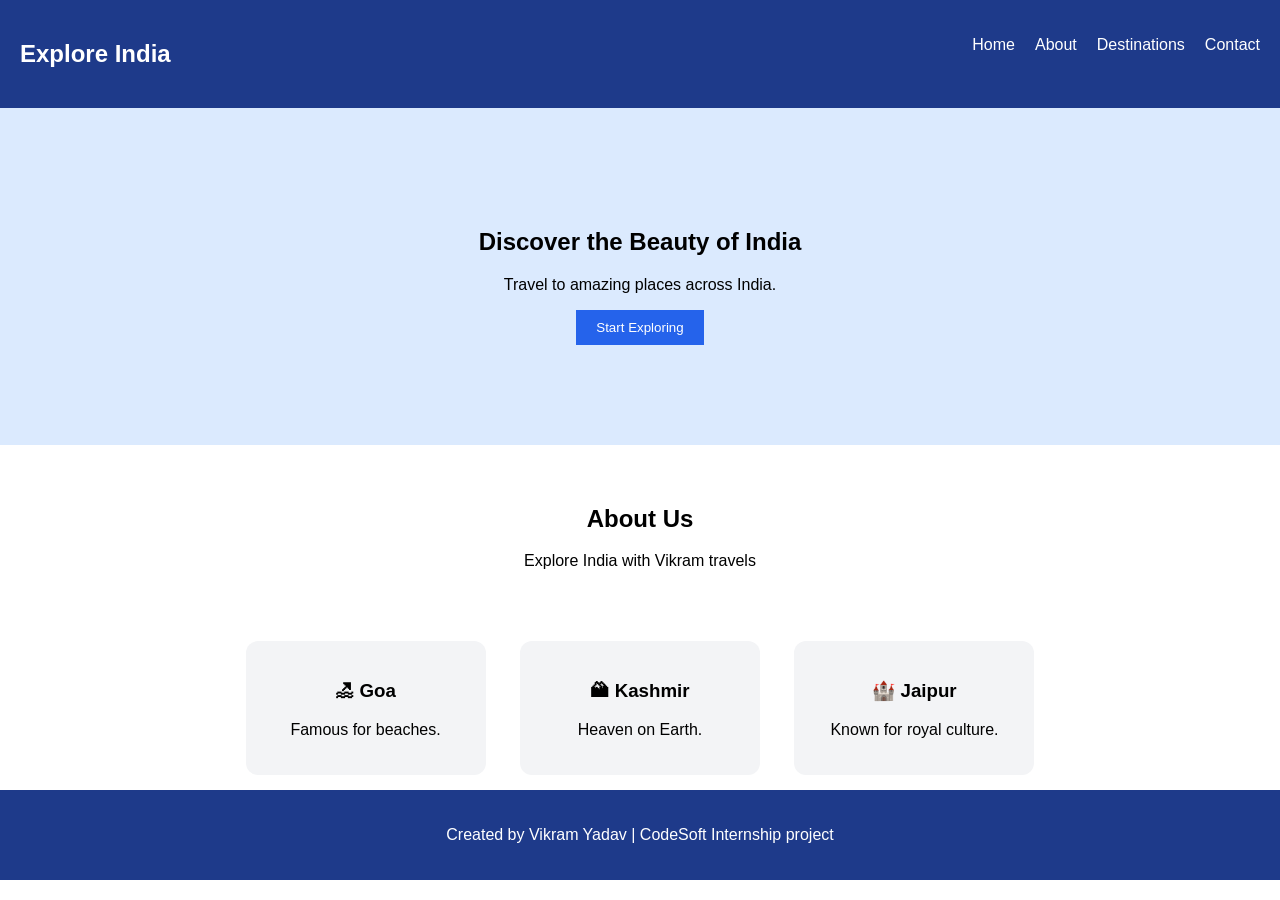
<file: Task1_LandingPage/index.html>
<!DOCTYPE html>
<html>
<head>
    <title>Vikram Travels</title>
    <link rel="stylesheet" href="style.css">
</head>
<body>

<nav>
    <h1>Explore India</h1>
    <ul>
        <li>Home</li>
        <li>About</li>
        <li>Destinations</li>
        <li>Contact</li>
    </ul>
</nav>

<section class="hero">
    <h2>Discover the Beauty of India</h2>
    <p>Travel to amazing places across India.</p>
    <button>Start Exploring</button>
</section>

<section class="about">
    <h2>About Us</h2>
    <p>Explore India with Vikram travels</p>
</section>

<section class="places">

    <div class="card">
        <h3>🏖 Goa</h3>
        <p>Famous for beaches.</p>
    </div>

    <div class="card">
        <h3>🏔 Kashmir</h3>
        <p>Heaven on Earth.</p>
    </div>

    <div class="card">
        <h3>🏰 Jaipur</h3>
        <p>Known for royal culture.</p>
    </div>

</section>

<footer>
    <p>Created by Vikram Yadav | CodeSoft Internship project</p>
</footer>

</body>
</html>
</file>
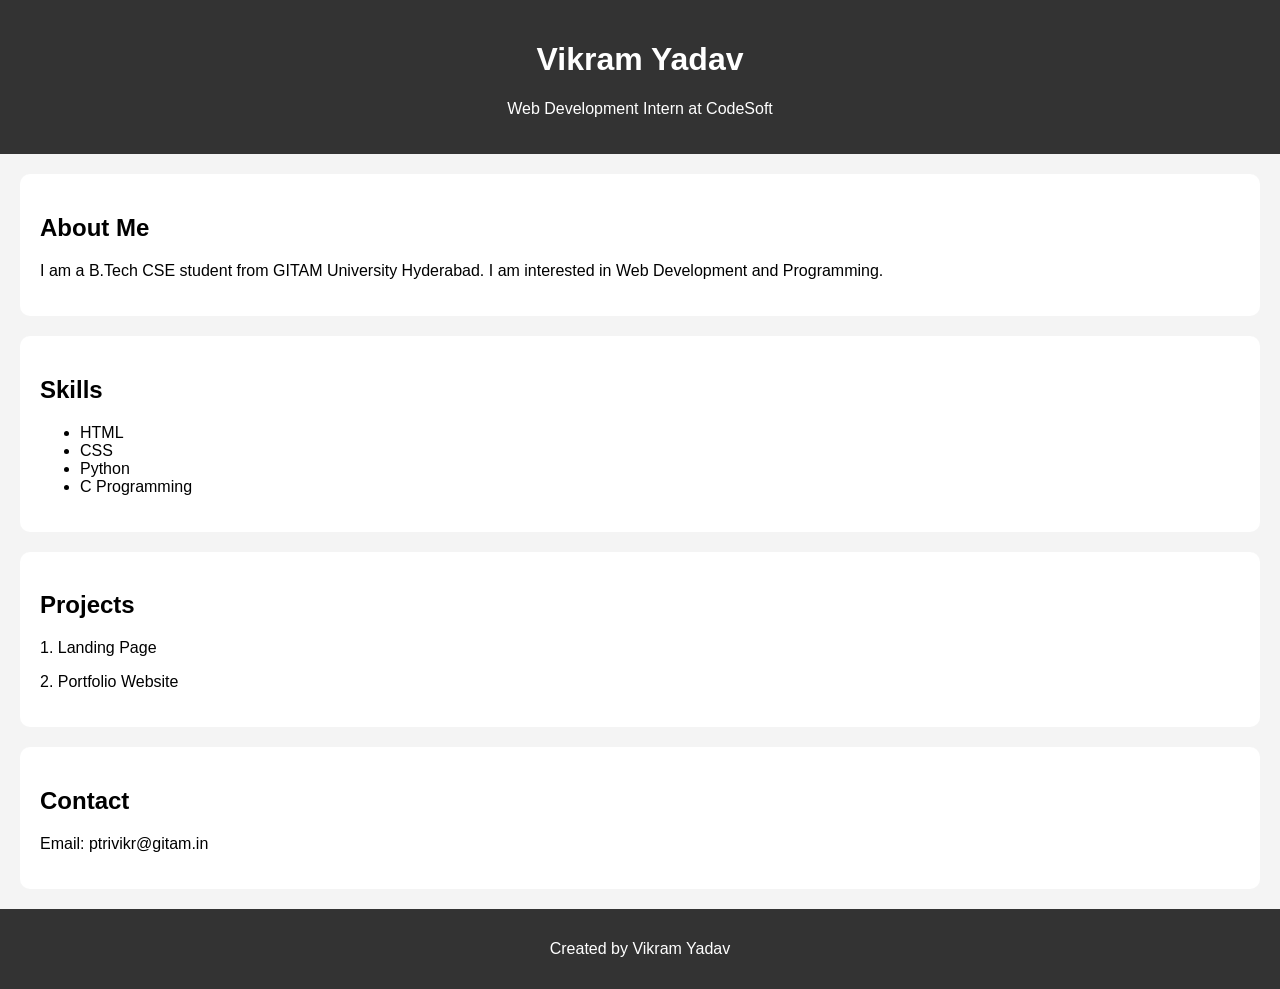
<file: Task1_portfolio/index.html>
<!DOCTYPE html>
<html>
<head>
    <title>My Portfolio</title>
    <link rel="stylesheet" href="style.css">
</head>
<body>

<header>
    <h1>Vikram Yadav</h1>
    <p>Web Development Intern at CodeSoft</p>
</header>

<section>
    <h2>About Me</h2>
    <p>I am a B.Tech CSE student from GITAM University Hyderabad. I am interested in Web Development and Programming.</p>
</section>

<section>
    <h2>Skills</h2>
    <ul>
        <li>HTML</li>
        <li>CSS</li>
        <li>Python</li>
        <li>C Programming</li>
    </ul>
</section>

<section>
    <h2>Projects</h2>
    <p>1. Landing Page</p>
    <p>2. Portfolio Website</p>
</section>

<section>
    <h2>Contact</h2>
    <p>Email: ptrivikr@gitam.in</p>
</section>

<footer>
    <p>Created by Vikram Yadav</p>
</footer>

</body>
</html>
</file>
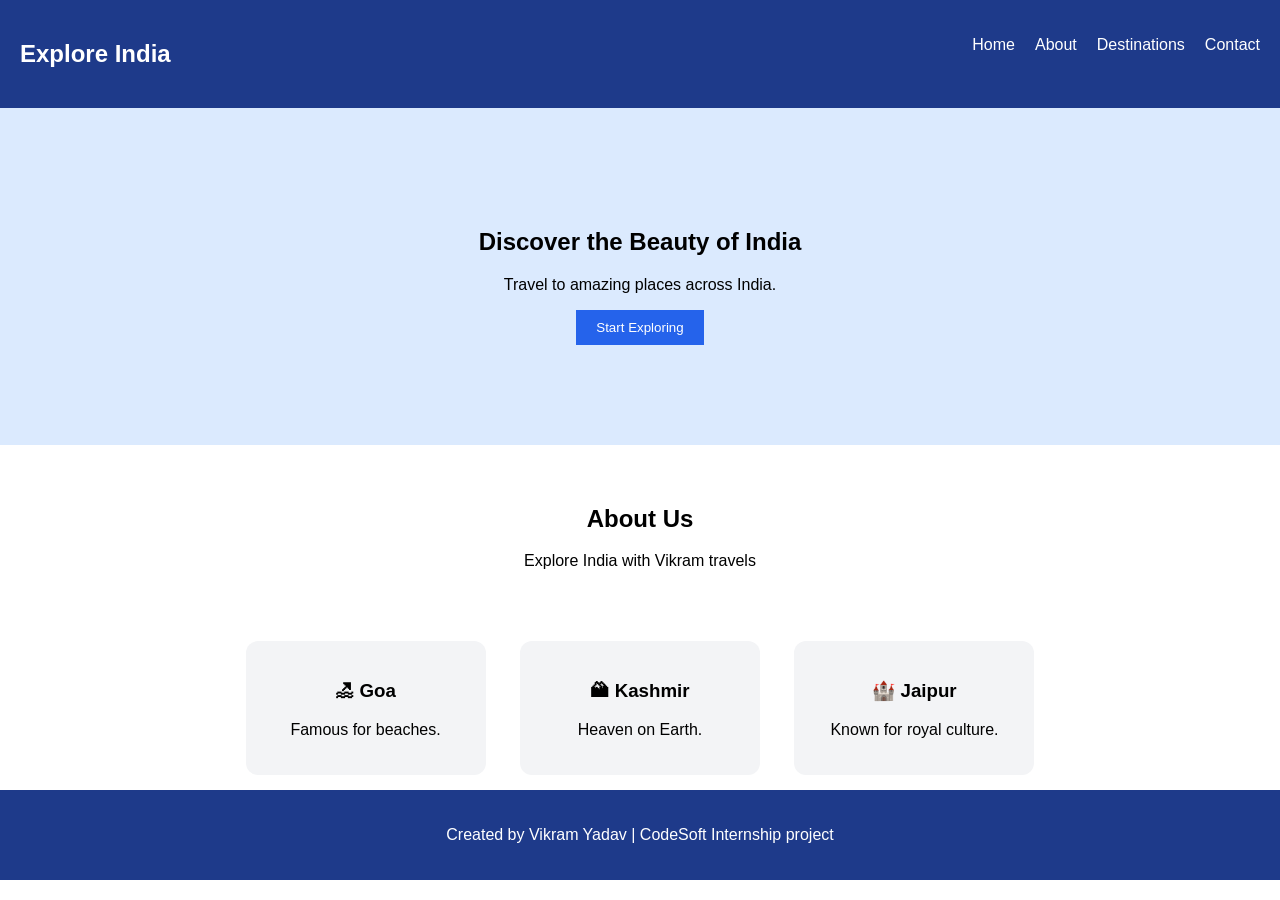
<file: Task2_LandingPage/index.html>
<!DOCTYPE html>
<html>
<head>
    <title>Vikram Travels</title>
    <link rel="stylesheet" href="style.css">
</head>
<body>

<nav>
    <h1>Explore India</h1>
    <ul>
        <li>Home</li>
        <li>About</li>
        <li>Destinations</li>
        <li>Contact</li>
    </ul>
</nav>

<section class="hero">
    <h2>Discover the Beauty of India</h2>
    <p>Travel to amazing places across India.</p>
    <button>Start Exploring</button>
</section>

<section class="about">
    <h2>About Us</h2>
    <p>Explore India with Vikram travels</p>
</section>

<section class="places">

    <div class="card">
        <h3>🏖 Goa</h3>
        <p>Famous for beaches.</p>
    </div>

    <div class="card">
        <h3>🏔 Kashmir</h3>
        <p>Heaven on Earth.</p>
    </div>

    <div class="card">
        <h3>🏰 Jaipur</h3>
        <p>Known for royal culture.</p>
    </div>

</section>

<footer>
    <p>Created by Vikram Yadav | CodeSoft Internship project</p>
</footer>

</body>
</html>
</file>
<file: Task1_LandingPage/style.css>
body{
    margin:0;
    font-family:Arial;
}

nav{
    background:#1e3a8a;
    color:white;
    display:flex;
    justify-content:space-between;
    padding:20px;
}

nav ul{
    display:flex;
    list-style:none;
    gap:20px;
}

.hero{
    text-align:center;
    padding:100px;
    background:#dbeafe;
}

button{
    padding:10px 20px;
    background:#2563eb;
    color:white;
    border:none;
}

.about{
    text-align:center;
    padding:40px;
}

.places{
    text-align:center;
}

.card{
    background:#f3f4f6;
    width:200px;
    padding:20px;
    margin:15px;
    display:inline-block;
    border-radius:12px;
}

footer{
    background:#1e3a8a;
    color:white;
    text-align:center;
    padding:20px;
}
</file>
<file: Task1_portfolio/style.css>
body{
    font-family: Arial;
    background:#f4f4f4;
    margin:0;
}

header{
    background:#333;
    color:white;
    text-align:center;
    padding:20px;
}

section{
    background:white;
    margin:20px;
    padding:20px;
    border-radius:10px;
}

footer{
    background:#333;
    color:white;
    text-align:center;
    padding:15px;
}
</file>
<file: Task2_LandingPage/style.css>
body{
    margin:0;
    font-family:Arial;
}

nav{
    background:#1e3a8a;
    color:white;
    display:flex;
    justify-content:space-between;
    padding:20px;
}

nav ul{
    display:flex;
    list-style:none;
    gap:20px;
}

.hero{
    text-align:center;
    padding:100px;
    background:#dbeafe;
}

button{
    padding:10px 20px;
    background:#2563eb;
    color:white;
    border:none;
}

.about{
    text-align:center;
    padding:40px;
}

.places{
    text-align:center;
}

.card{
    background:#f3f4f6;
    width:200px;
    padding:20px;
    margin:15px;
    display:inline-block;
    border-radius:12px;
}

footer{
    background:#1e3a8a;
    color:white;
    text-align:center;
    padding:20px;
}
</file>
